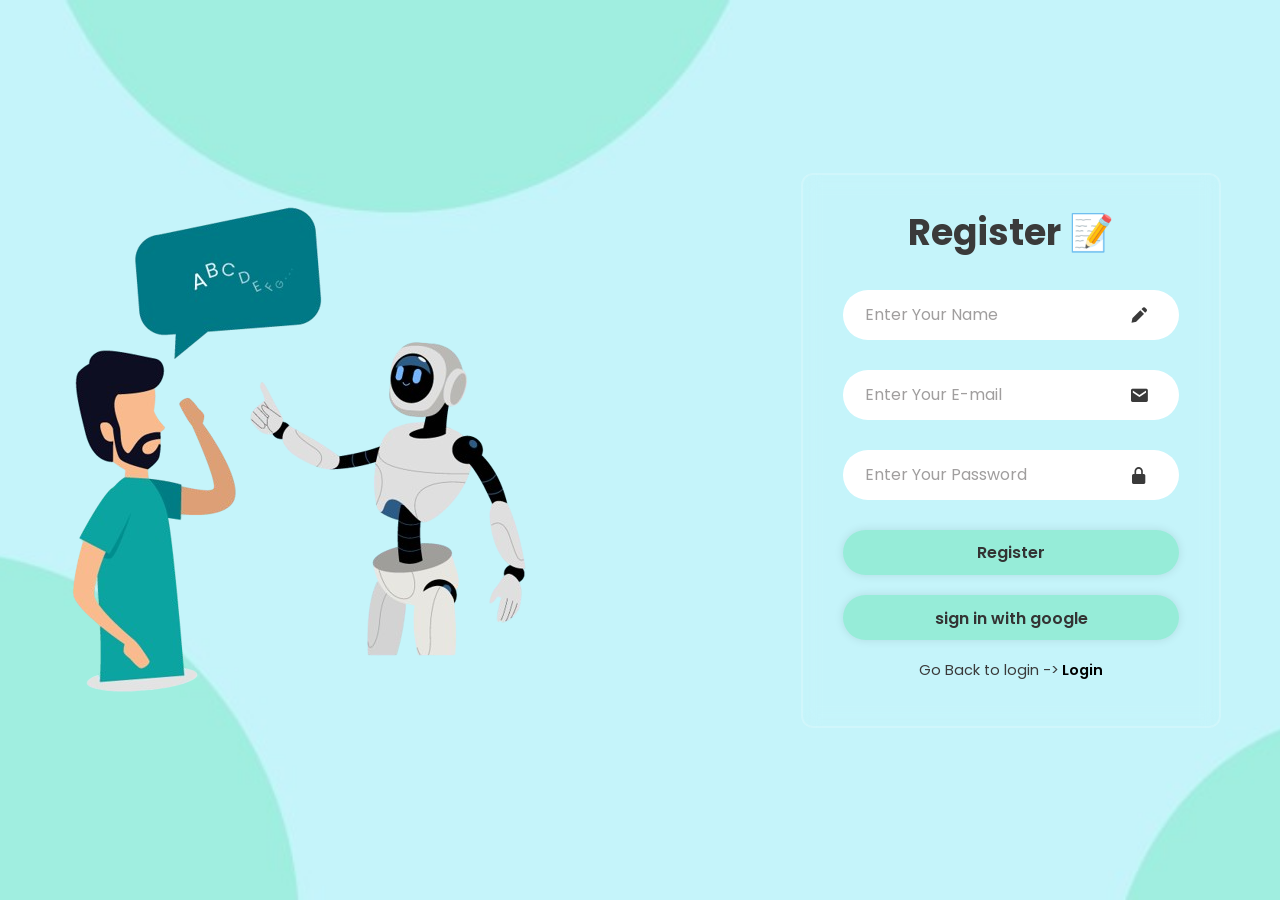
<file: register.html>
<!DOCTYPE html>
<html lang="en">
  <head>
    <meta charset="UTF-8"/>
    <meta name="viewport" content="width=device-width, initial-scale=1.0" />
    <title>Register✏️</title>
    <link rel="icon" href="/static/images/FINAL_LOGO-removebg-preview.png">
    <link rel="stylesheet" href="/static/css/login.css" />
    <link rel="preconnect" href="https://fonts.googleapis.com">
    <link rel="preconnect" href="https://fonts.gstatic.com" crossorigin>
    <link href="https://fonts.googleapis.com/css2?family=Poppins:ital,wght@0,100;0,200;0,300;0,400;0,500;0,600;0,700;0,800;0,900;1,100;1,200;1,300;1,400;1,500;1,600;1,700;1,800;1,900&display=swap" rel="stylesheet">
    <link href='https://unpkg.com/boxicons@2.1.4/css/boxicons.min.css' rel='stylesheet'>
  </head>
  <body>
    <div class="image_div"><img src="/static/images/login_img.png" alt=""></div>
    <div class="login">
    <div class="wrapper">
      <form action="">
        <h1>Register 📝</h1>

        <div class="input-box">
          <input type="text" placeholder="Enter Your Name" required />
          <i class='bx bxs-pencil'></i>
        </div>

        <div class="input-box">
          <input type="email" placeholder="Enter Your E-mail" required />
          <i class='bx bxs-envelope'></i>
        </div>

        <div class="input-box">
            <input type="password" placeholder="Enter Your Password" required />
            <i class='bx bxs-lock-alt'></i>
          </div>


        <!-- <div class="forget">
          <a href="#">Forgot password?</a>
        </div> -->

        <div class="btnL">
          <button type="submit" class="btn">Register</button>
        </div>

        <div class="btn-G">
          <button class="btn-g">sign in with google</button>
        </div>

        <div class="register-link">
          <p> Go Back to login -><a href="/login" > Login</a></p>
        </div> 
      </form>
    </div>
  </div>
  </body>
</html>
</file>
<file: static/css/login.css>
*{
    margin: 0;
    padding: 0;
    box-sizing: border-box;
    font-family: "Poppins", sans-serif;
  }
  body{
    display: flex;
    justify-content: center;
    align-items: center;
    height: 100vh;
    background: url(/static/images/bg_img.jpg) no-repeat;
    background-size: cover;
    background-position :center ;
  }
  .login{
    display: flex;
    justify-content: right;
    align-items: center;
    margin-left:20%;
    min-height: 100vh;
  }
  .wrapper{
    width: 420px;
    background: transparent;
    border: 2px solid rgba(255, 255, 255, .2);
    backdrop-filter: blur(9px);
    color: #3A3A3A;
    border-radius: 12px;
    padding: 30px 40px;
  }
  .wrapper h1{
    font-size: 36px;
    text-align: center;
  }
  .wrapper .input-box{
    position: relative;
    width: 100%;
    height: 50px;
    margin: 30px 0;
    /* background-color: white; */
  }
  .input-box input{
    width: 100%;
    height: 100%;
    background: transparent;
    background-color: white;
    border: none;
    outline: none;
    border: 2px solid rgba(255, 255, 255, .2);
    border-radius: 40px;
    font-size: 16px;
    color: black;
    padding: 20px 45px 20px 20px;
  }
  .input-box input::placeholder{
    color: #a09e9e;
  }

  .input-box i{
    position: absolute;
    right: 20px;
    top: 30%;
    transform: translate(-50%);
    font-size: 20px;
  }

  .wrapper .btn{  /*other normal btns */
    width: 100%;
    height: 45px;
    background-color:#96ECD8;
    border: none;
    outline: none;
    border-radius: 40px;
    box-shadow: 0 0 10px rgba(0, 0, 0, .1);
    cursor: pointer;
    font-size: 16px;
    color: #333;
    font-weight: 600;
  }

  /* sign with google button */
  .btn-g{
    width: 100%;
    height: 45px;
    background-color:#96ECD8;
    padding-top: 3px;
    border: none;
    outline: none;
    border-radius: 40px;
    box-shadow: 0 0 10px rgba(0, 0, 0, .1);
    cursor: pointer;
    font-size: 16px;
    color: #333;
    font-weight: 600;
  }
  .wrapper .register-link{
    font-size: 14.5px;
    text-align: center;
    margin: 20px 0 15px;
  
  }
  .register-link p a{
    color: black;
    text-decoration: none;
    font-weight: 600;
  }
  .register-link p a:hover{
    text-decoration: underline;
  }

  .btn-G{
    flex-wrap: wrap;
    margin: 20px 0 15px;
  }

  .b{
    /* flex-wrap: wrap; */
    /* margin: 20px 0 15px; */
    /* height: 60px; */
    /* width: 300px; */
  }

  .btnL button{
    color:#96ECD8 ;
  }

  .forget{
    font-size: 14.5px;
    text-align: center;
    margin: 5px 0px 20px 200px;

  }

  .forget a{
    color: black;
    text-decoration: none;
    font-weight: 600;
  }

  .forget a:hover{
    text-decoration: underline;
  }
</file>
